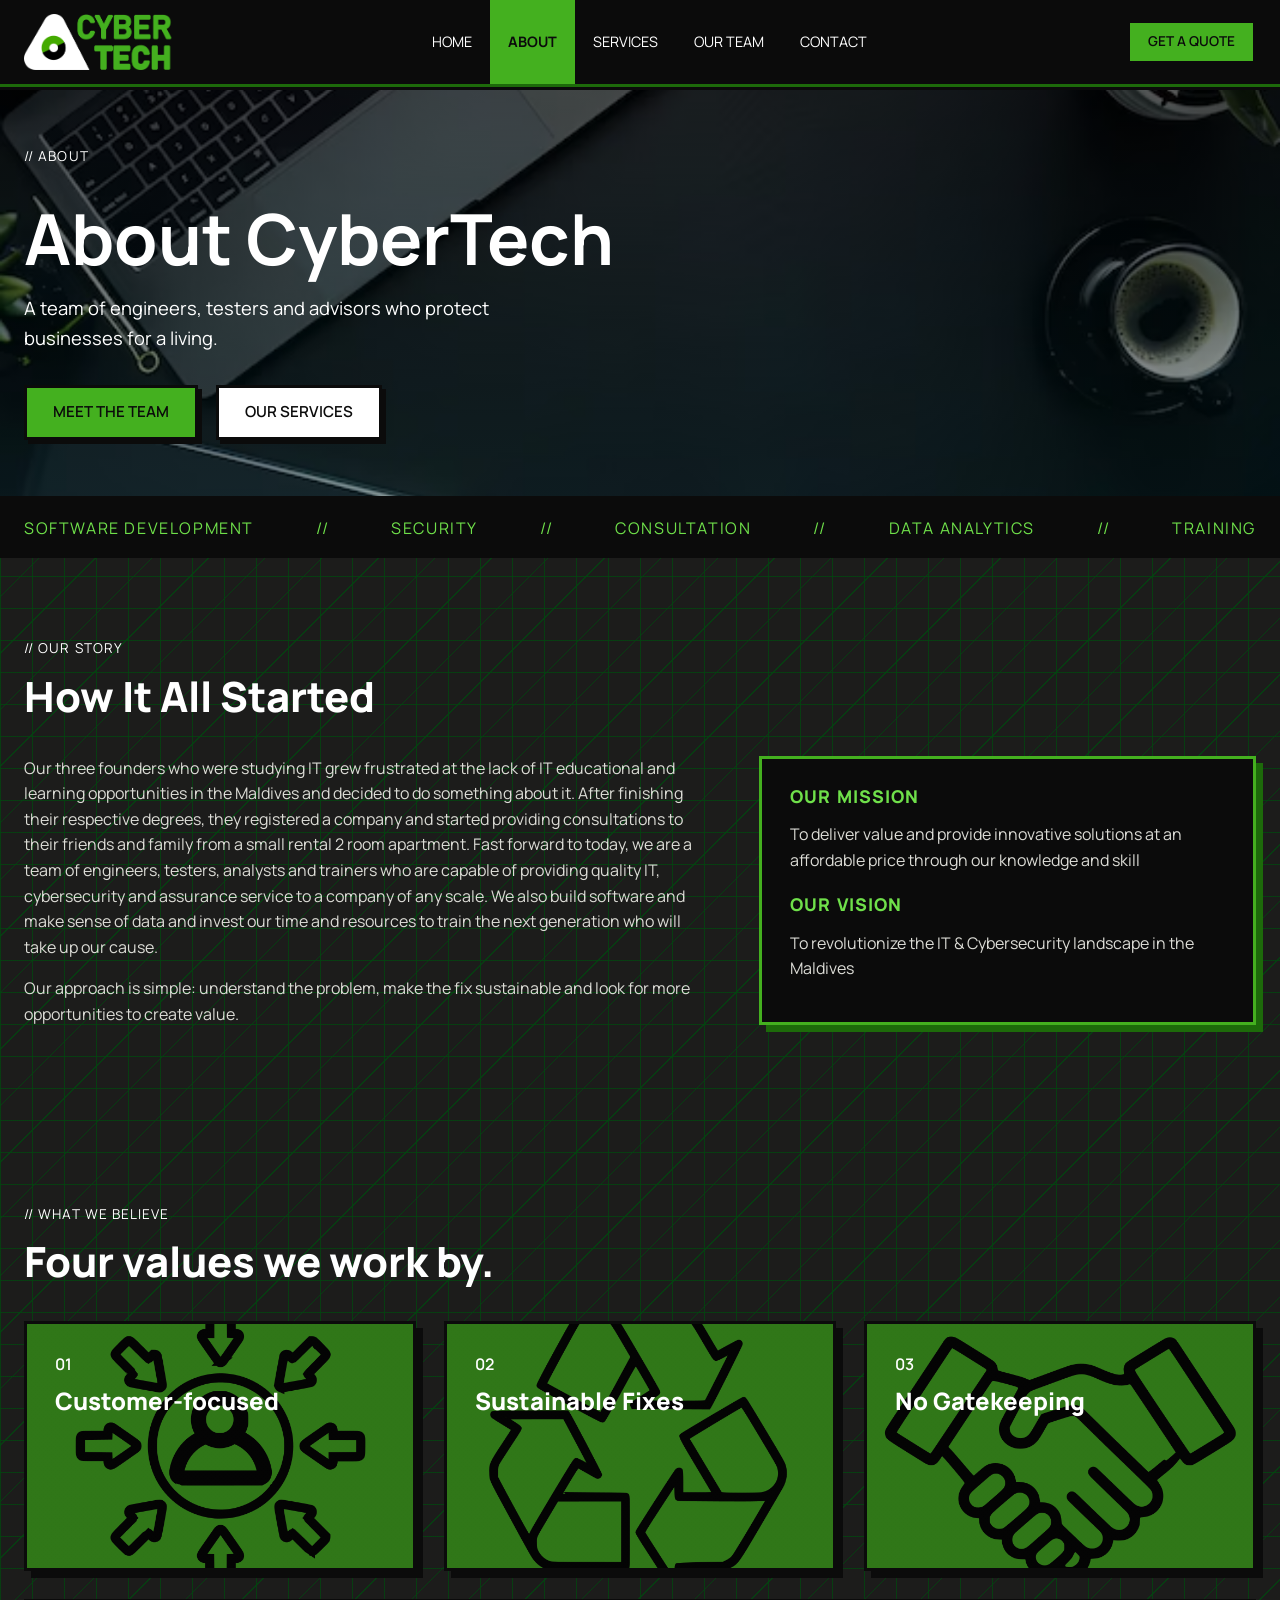
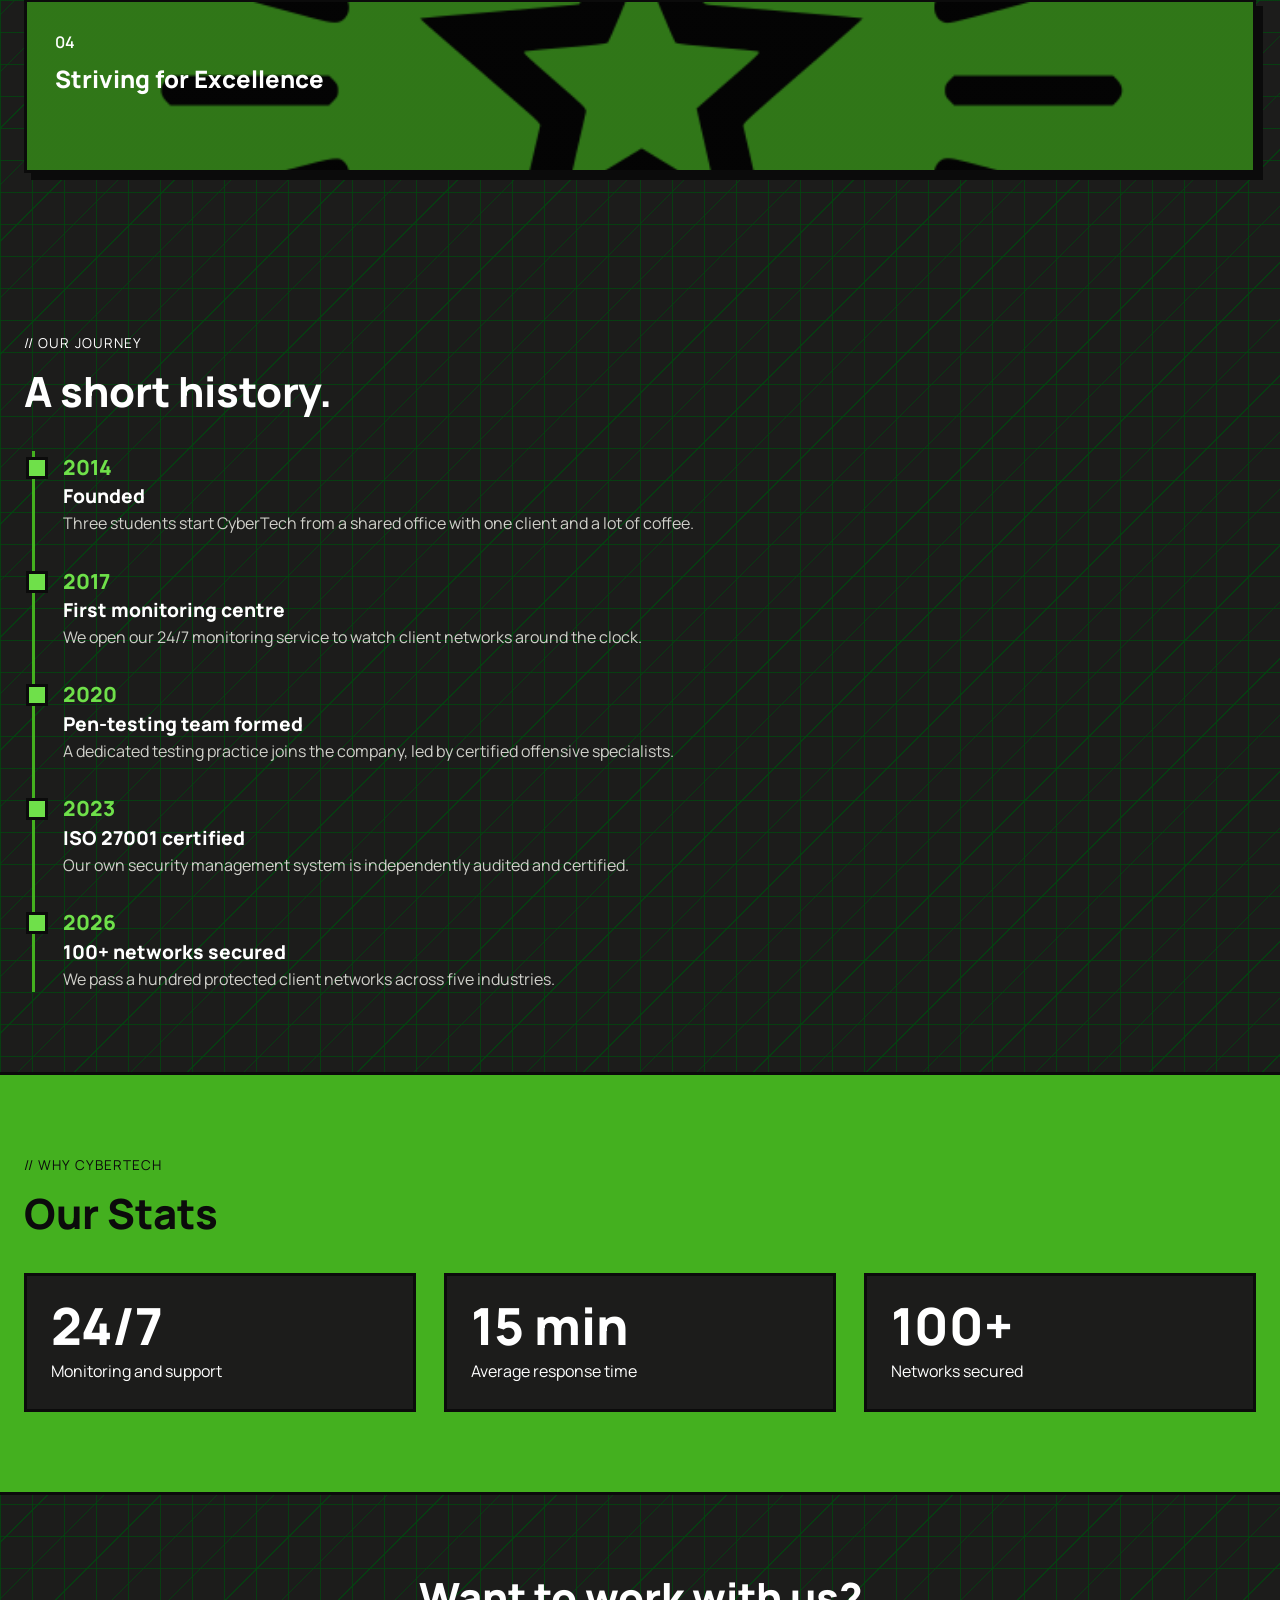
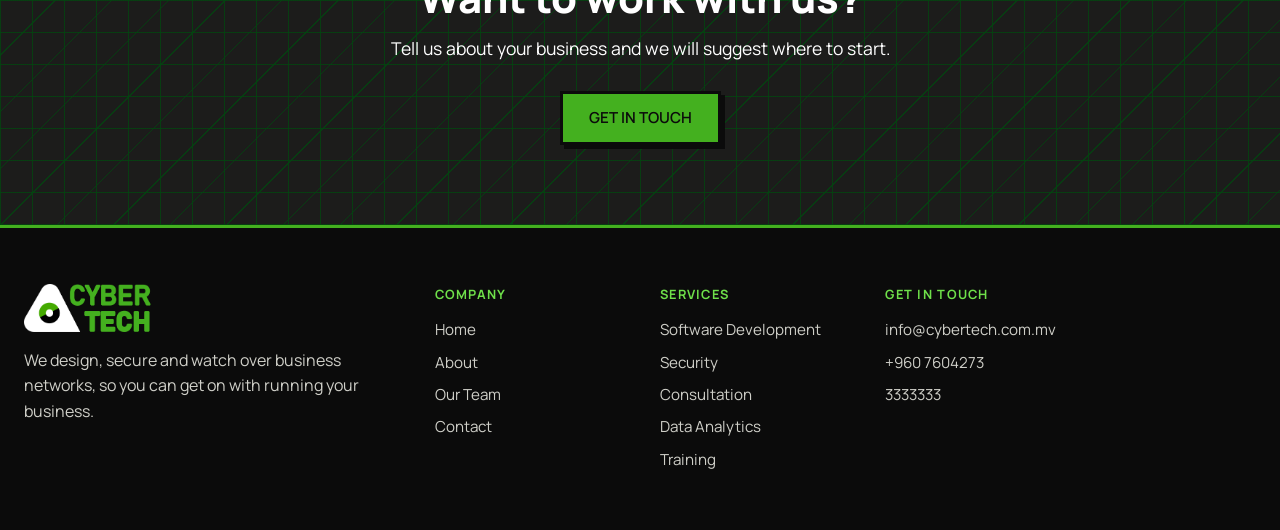
<file: about.html>
<!DOCTYPE html>
<html lang="en">
<head>
    <meta charset="UTF-8">
    <meta name="viewport" content="width=device-width, initial-scale=1.0">
    <title>About | CyberTech</title>
    <meta name="description" content="Learn who CyberTech is, what we believe and how we got here.">
    <link rel="preconnect" href="https://fonts.googleapis.com">
    <link rel="preconnect" href="https://fonts.gstatic.com" crossorigin>
    <link href="https://fonts.googleapis.com/css2?family=Manrope:wght@200..800&display=swap" rel="stylesheet">
    <link rel="stylesheet" href="style.css">
</head>
<body>
    <header class="site-header">
        <div class="container nav">
            <a href="index.html"><img src="images/logo.webp" class="logo-img" alt="CyberTech home"></a>
            <ul class="nav-links">
                <li><a href="index.html">Home</a></li>
                <li><a href="about.html" class="active">About</a></li>
                <li><a href="services.html">Services</a></li>
                <li><a href="Team.html">Our Team</a></li>
                <li><a href="contact.html">Contact</a></li>
            </ul>
            <a href="contact.html" class="btn btn-small">Get a Quote</a>
        </div>
    </header>
<section class="hero">
    <div class="landing" style="--hero-img: url('images/landing2.webp')">
        <div class="container">
            <div class="hero-text">
                <p class="label">// About</p>
                <h1>About CyberTech</h1>
                <p class="hero-desc">A team of engineers, testers and advisors who protect businesses for a living.</p>
                <div class="hero-buttons">
                    <a href="Team.html" class="btn">Meet the Team</a>
                    <a href="services.html" class="btn btn-light">Our Services</a>
                </div>
            </div>
        </div>
    </div>
</section>
<div class="strip">
    <div class="container">
        <a href="software-development.html">Software Development</a>
        <span>//</span>
        <a href="pen-testing.html">Security</a>
        <span>//</span>
        <a href="consultation.html">Consultation</a>
        <span>//</span>
        <a href="data-analytics.html">Data Analytics</a>
        <span>//</span>
        <a href="training.html">Training</a>
    </div>
</div>
<section class="section ">
    <div class="container">
        <p class="label2">// Our story</p>
        <h2>How It All Started</h2>
        <div class="split">
            <div class="prose">
                <p>Our three founders who were studying IT grew frustrated at the lack of IT educational and learning opportunities in the Maldives and decided to do something about it. After finishing their respective degrees, they registered a company and started providing consultations to their friends and family from a small rental 2 room apartment. Fast forward to today, we are a team of engineers, testers, analysts and trainers who are capable of providing quality IT, cybersecurity and assurance service to a company of any scale. We also build software and make sense of data and invest our time and resources to train the next generation who will take up our cause.</p>
                <p>Our approach is simple: understand the problem, make the fix sustainable and look for more opportunities to create value.</p>
            </div>
            <div class="panel">
                <h3>Our mission</h3>
                <p>To deliver value and provide innovative solutions at an affordable price through our knowledge and skill</p>
                <h3 style="margin-top:22px">Our vision</h3>
                <p>To revolutionize the IT & Cybersecurity landscape in the Maldives</p>
            </div>
        </div>
    </div>
</section>
<section class="section ">
    <div class="container">
        <p class="label2">// What we believe</p>
        <h2>Four values we work by.</h2>
        <div class="cards">
            <div class="card card-img" style="--img: url('images/icon1.webp')">
                <p class="num">01</p>
                <h3>Customer-focused</h3>
                <p>We adapt to our customer needs and refine our services accordingly</p>
            </div>
            <div class="card card-img" style="--img: url('images/icon2.webp')">
                <p class="num">02</p>
                <h3>Sustainable Fixes</h3>
                <p>We aim to address the underlying causes behind the issue rather than just the symptom</p>
            </div>
            <div class="card card-img" style="--img: url('images/icon3.webp')">
                <p class="num">03</p>
                <h3>No Gatekeeping</h3>
                <p>We want to inform and train the next generation to create a safe and secure environment. Our edge is sustained by innovation, not gatekeeping</p>
            </div>
            <div class="card card-img" style="--img: url('images/icon4.webp')">
                <p class="num">04</p>
                <h3>Striving for Excellence</h3>
                <p>We invest a large amount of resources of professional development and maintaining a certain standard in our work</p>
            </div>
        </div>
    </div>
</section>
<section class="section ">
    <div class="container">
        <p class="label2">// Our journey</p>
        <h2>A short history.</h2>
        <div class="timeline">
            <div class="tl-item">
                <div class="tl-year">2014</div>
                <h3>Founded</h3>
                <p>Three students    start CyberTech from a shared office with one client and a lot of coffee.</p>
            </div>
            <div class="tl-item">
                <div class="tl-year">2017</div>
                <h3>First monitoring centre</h3>
                <p>We open our 24/7 monitoring service to watch client networks around the clock.</p>
            </div>
            <div class="tl-item">
                <div class="tl-year">2020</div>
                <h3>Pen-testing team formed</h3>
                <p>A dedicated testing practice joins the company, led by certified offensive specialists.</p>
            </div>
            <div class="tl-item">
                <div class="tl-year">2023</div>
                <h3>ISO 27001 certified</h3>
                <p>Our own security management system is independently audited and certified.</p>
            </div>
            <div class="tl-item">
                <div class="tl-year">2026</div>
                <h3>100+ networks secured</h3>
                <p>We pass a hundred protected client networks across five industries.</p>
            </div>
        </div>
    </div>
</section>
<section class="section section-green">
    <div class="container">
        <p class="label" style="color: var(--ink);">// Why CyberTech</p>
        <h2 class="blackonwhite">Our Stats</h2>
        <div class="stats">
            <div class="stat">
                <strong>24/7</strong>
                <p>Monitoring and support</p>
            </div>
            <div class="stat">
                <strong>15 min</strong>
                <p>Average response time</p>
            </div>
            <div class="stat">
                <strong>100+</strong>
                <p>Networks secured</p>
            </div>
        </div>
    </div>
</section>
<section class="section cta">
    <div class="container">
        <h2>Want to work with us?</h2>
        <p>Tell us about your business and we will suggest where to start.</p>
        <a href="contact.html" class="btn">Get in Touch</a>
    </div>
</section>
<footer class="site-footer">
    <div class="container">
        <div class="footer-grid">
            <div>
                <img src="images/logo.webp" class="footer-logo" alt="CyberTech">
                <p>We design, secure and watch over business networks, so you can get on with running your business.</p>
            </div>
            <div>
                <h4>Company</h4>
                <ul>
                    <li><a href="index.html">Home</a></li>
                    <li><a href="about.html">About</a></li>
                    <li><a href="Team.html">Our Team</a></li>
                    <li><a href="contact.html">Contact</a></li>
                </ul>
            </div>
            <div>
                <h4>Services</h4>
                <ul>
                    <li><a href="software-development.html">Software Development</a></li>
                    <li><a href="pen-testing.html">Security</a></li>
                    <li><a href="consultation.html">Consultation</a></li>
                    <li><a href="data-analytics.html">Data Analytics</a></li>
                    <li><a href="training.html">Training</a></li>
                </ul>
            </div>
            <div>
                <h4>Get in touch</h4>
                <ul>
                    <li><a href="mailto:hello@cybertech.example">info@cybertech.com.mv</a></li>
                    <li>+960 7604273</li>
                    <li>3333333</li>
                </ul>
            </div>
        </div>
    </div>
</footer>
</body>
</html>
</file>
<file: style.css>
/* to control the spacing and width */
*{
    margin: 0;
    padding: 0;
    box-sizing: border-box;
}

/* to reuse everyywhere  */
:root {
  --paper:      #1c1c1b;
  --ink:        #0b0b0b;
  --green:      #44b01f;
  --green-dark: #1d6a0a;
  --terminal:   #6fe04a;
  --line:       3px solid var(--ink);
}

body {
    font-family: 'Manrope';
    color: var(--ink);
    line-height: 1.6;
    background-color: var(--paper);
    background-image:
    linear-gradient(rgba(1, 71, 15, 0.763) 1px, transparent 1px),
    linear-gradient(90deg, rgba(1, 71, 15, 0.763) 1px, transparent 1px),
    repeating-linear-gradient(-45deg, rgba(1, 71, 15, 0.763) 0 1px, transparent 1px 40px);
    background-size: 32px 32px, 32px 32px, auto, auto;
}



h2 {
    color: white;
    font-family: 'Manrope' monospace;
    font-weight: 900;
    line-height: 1.1;
}

h3 {
    color: var(--ink);
    font-family: 'Manrope' monospace;
    font-weight: 900;
    line-height: 1.1;
}

a {
    color: inherit;
    text-decoration: none;
}

ul {
    font-family: 'Manrope' monospace;
    list-style: none;
}

.container {
    width: 1300px;
    margin: 0 auto;
}



.label {
    font-family: 'Manrope' monospace;
    font-size: 0.85rem;
    text-transform: uppercase;
    letter-spacing: 0.08em;
    color: var(--ink);
    margin-bottom: 14px;
}

.label2 {
    font-family: 'Manrope' monospace;
    font-size: 0.85rem;
    text-transform: uppercase;
    letter-spacing: 0.08em;
    color: white;
    margin-bottom: 14px;
}



/* To add the navi */

.site-header {
    background: var(--ink);
    border-bottom: 3px solid var(--green-dark);
}

.nav {
    display: flex;
    align-items: center;
    justify-content: space-between;
    padding: 0;
}


.logo-img {
    display: block;
    height: 56px;
    margin: 14px 0;
}

.nav-links {
    display: flex;
    align-self: stretch;
    gap: 0;
    font-family: 'Manrope' monospace;
    font-size: 0.9rem;
    text-transform: uppercase;
}

.nav-links li {
    display: flex;
}

.nav-links a {
    --x: 50%;
    --y: 50%;
    position: relative;
    display: flex;
    align-items: center;       /* keeps the text vertically centred */
    padding: 0 18px;
    overflow: hidden;          /* flood stays inside this link's part of the ribbon */
    z-index: 0;
    color: #fff;
}

/* The colour flood, growing from the cursor position */
.nav-links a::before {
    content: "";
    position: absolute;
    left: var(--x);
    top: var(--y);
    width: 500px;
    height: 500px;
    border-radius: 50%;
    background: var(--green-dark);
    z-index: -1;
}



/* Font colour changes on the flooded link */
.nav-links a:hover,
.nav-links a:focus-visible,
.nav-links a.active {
    color: var(--ink);
    font-weight: bold;
    background: var(--green)
}

.btn {
    display: inline-block;
    background: var(--green);
    color: var(--ink);
    border: var(--line);
    box-shadow: 4px 4px 0 var(--ink);
    padding: 12px 26px;
    font-family: 'Manrope', monospace;
    font-size: 0.95rem;
    font-weight: 600;
    text-transform: uppercase;
    cursor: pointer;
}

.btn p {
    color:#0b0b0b;
}


.btn:hover {
    background-color: rgb(162, 160, 160);
    transform: translate(2px, 2px);
    box-shadow: 2px 2px 0 var(--ink);
}

.btn-small {
    color: var(--ink);
    padding: 8px 18px;
    font-size: 0.85rem;
}

/* Index section */
/* Main Hero area or landing part */
.landing {
    background:
        linear-gradient(rgba(0, 0, 0, 0.60), rgba(1, 24, 24, 0.45)), 
        var(--hero-img, none) center / cover no-repeat;
    border-top: var(--line);
    border-bottom: var(--line);
    padding:70px 0;
}

.landing .container {
    display: flex;
    align-items: center;
    justify-content:space-between;
    gap: 40px;
}


.hero-text {
    width: auto;
}

.hero-text h1{
    color: white;
    padding-right: 50px;
    font-size: 4.4rem;
    margin-bottom: 0px;
}

.landing .label,
.landing .h1,
.landing .hero-desc {
    color: #fff;
}

.mark {
    background: var(--green);
    font-style:italic;
    padding: 0 10px;
}

.hero-desc {
    font-size: 1.15rem;
    margin-bottom: 32px;
    width: 520px;
}

.hero-buttons {
    display: flex;
    gap: 18px;
}

.btn-light {
    background: white;
}

.strip {
    background: var(--ink);
    color: var(--terminal);
    border-top: var(--line);
    border-bottom: var(--line);
    padding: 14px 0;
    font-family: 'Manrope', monospace;
    text-transform: uppercase;
    letter-spacing: 0.1em;
}

.strip .container {
    display: flex;
    justify-content: space-between;
}

.section {
    padding: 80px 0;
}

.section h2 {
    font-size: 2.6rem;
    margin-bottom: 36px;
}

.cards {
    display: flex;
    flex-wrap: wrap;
    gap: 28px;
}


.card {
    flex: 1 1 300px;
    background: var(--green);
    border: var(--line);
    box-shadow: 7px 7px 0 var(--ink);
    padding: 28px;
}

.card:hover {
    transform: translate(-3px, -3px);
    box-shadow: 10px 10px 0 var(--ink);
}

.card .num {
    font-family: 'Manrope', monospace;
    color: var(--ink);
    font-weight: 600;
    margin-bottom: 10px;
}

.card h3 {
    font-size: 1.5rem;
    color: var(--ink);
    margin-bottom: 10px;
}

.card p {
    color: var(--ink);
    margin-bottom: 14px;
}

.card a {
    color: var(--ink);
    font-family: 'Manrope', monospace;
    font-weight: 600;
}

.card a:hover {
    color: var(--ink);
}

.blackonwhite {
    color: var(--ink);
}

@property --shade {
    syntax: '<number>';
    inherits: false;
    initial-value: 0.65;
}

.card.card-img {
    --shade: 0.35;
    background:
        linear-gradient(rgba(11, 11, 11, var(--shade)), rgba(11, 11, 11, var(--shade))),
        var(--img) center / cover no-repeat;
    transition: --shade 0.3s ease, transform 0.15s ease, box-shadow 0.15s ease;
}

.card.card-img:hover {
    --shade: 0.90;
}

.card.card-img .num,
.card.card-img h3,
.card.card-img p {
    color: #fff;
}

.card.card-img p:not(.num) {
    opacity: 0;
    transform: translateY(8px);
    transition: opacity 0.3s ease, transform 0.3s ease;
}

.card.card-img:hover p:not(.num),
.card.card-img:focus-within p:not(.num) {
    opacity: 1;
    transform: translateY(0);
}

.card { position: relative; }

.cardlink::after {
    content: "";
    position: absolute;
    inset: 0;          /* top, right, bottom and left all 0 */
}


/* to make the text appear on the cards during hover */
@media (hover: none) {
    .card.card-img p:not(.num) {opacity: 1;
        transform: none; }
}


/* Under the cards section */
.section-green {
    background: var(--green);
    border-top: var(--line);
    border-bottom: var(--line);
}

.stats {
    display: flex;
    gap: 28px;
}

.stat {
    color: white;
    flex: 1;
    border: var(--line);
    background: var(--paper);
    padding: 24px;
}

.stat strong {
    color: white;
    display: block;
    font-family: 'Manrope', serif;
    font-size: 3.2rem;
    font-weight: 900;
    line-height: 1;
    margin-bottom: 8px;
}

.cta {
    text-align: center;
}

.cta h2 {
    margin-bottom: 14px;
}

.cta p {
    color: white;
    margin-bottom: 28px;
    font-size: 1.1rem;
}



/* Styling for the service pages */

.strip a { transition: color 0.5s ease; }
.strip a:hover { color: #fff; }


.prose p { color: #dcdcd6; margin-bottom: 16px; max-width: 68ch; }
.prose strong { color: #fff; }
.lead { font-size: 1.25rem; color: #fff; font-weight: 600; max-width: 62ch; margin-bottom: 18px; }

/* service page hero section */
.page-hero { padding: 64px 0; border-bottom: var(--line); }
.page-hero .hero-text { width: 780px; max-width: 100%; }
.page-hero h1 { font-size: 3.4rem; }
.page-hero .hero-desc { width: 640px; max-width: 100%; }
.label a { border-bottom: 2px solid var(--green); }
.label a:hover { background: var(--green); }

/*-  Service tab bar - */
.service-tabs { background: var(--ink); border-bottom: 3px solid var(--green-dark); }
.service-tabs .container { display: flex; }
.service-tabs a {
    padding: 14px 20px;
    color: #fff;
    text-transform: uppercase;
    font-size: 0.8rem;
    font-weight: 600;
    letter-spacing: 0.08em;
    white-space: nowrap;
}
.service-tabs a:hover { background: var(--green-dark); }
.service-tabs a.current { background: var(--green); color: var(--ink); }

/* layout adjust */
.split { 
    display: grid;
    grid-template-columns: 1.4fr 1fr; 
    gap: 40px; 
    align-items: start; 
}

.split.even { grid-template-columns: 1fr 1fr; }
.grid-3 { 
    display: 
    grid; grid-template-columns: repeat(3, 1fr); 
    gap: 28px; 
}

.section.tight { padding-top: 0; }



/* Dark panels  */
.panel {
    background: var(--ink);
    border: 3px solid var(--green);
    box-shadow: 7px 7px 0 var(--green-dark);
    padding: 28px;
    color: #fff;
}
.panel h3 {
    color: var(--terminal);
    font-size: 1.1rem;
    text-transform: uppercase;
    letter-spacing: 0.06em;
    margin-bottom: 16px;
}
.panel p { 
    color: #dcdcd6;
    margin-bottom: 12px;
}

.panel .btn { box-shadow: 4px 4px 0 var(--green-dark); }

.checklist li { position: relative; padding-left: 28px; margin-bottom: 10px; color: #e8e8e2; }
.checklist li::before { content: "+"; position: absolute; left: 0; color: var(--terminal); font-weight: 900; }
.checklist.plain li::before { content: "//"; font-size: 0.8rem; top: 2px; }

/* Hacker Icon positioning */

.jobs {
    position:relative;
}

.hackicon { display: block; width: 350px; max-width: 100%; margin-top: 24px; }


/* the summary box design */

.glance li { 
    display: flex;
    justify-content: space-between;
    gap: 16px;
    padding: 5px 0;
    border-bottom: 1px solid rgba(255,255,255,0.18); color: #fff;
}


.glance li span {
    color:var(--terminal);
    font-weight: 700;
    text-transform: uppercase;
    font-size:small;
    letter-spacing: 0.08em;
    padding-top: 3px;
}

.glance li b { text-align: right; font-weight: 600; }


/* box tags */

.tags { display: flex; flex-wrap: wrap; gap: 8px; }
.tags span {
    border: 2px solid var(--green-dark);
    color: var(--terminal);
    padding: 4px 10px;
    font-size: 0.8rem;
    font-weight: 600;
    text-transform: uppercase;
    letter-spacing: 0.04em;
}

.tags span:hover{
    border-color: white;
    color: white;
}


/* Card with link (Service page) */
.card a.more { border-bottom: 3px solid var(--ink); font-family: 'Manrope', monospace; }
.card a.more:hover { background: var(--ink); color: var(--terminal); }
.card.card-dark { background: var(--ink); border-color: var(--green); }
.card.card-dark h3 { color: #fff; }
.card.card-dark p { color: #dcdcd6; }
.card.card-dark .num { color: var(--terminal); }
.card.card-dark .btn { box-shadow: 4px 4px 0 var(--green-dark); }

/* Steps (Service Page) */
.steps { display: grid; grid-template-columns: repeat(4, 1fr); gap: 24px; }
.step { background: var(--ink); border: 3px solid var(--green); box-shadow: 6px 6px 0 var(--green-dark); padding: 24px; }
.step .n { display: block; color: var(--terminal); font-weight: 800; font-size: 2.2rem; line-height: 1; margin-bottom: 12px; }
.step h3 { color: #fff; font-size: 1.25rem; margin-bottom: 8px; }
.step p { color: #cfcfc8; font-size: 0.95rem; }

/* FAQ section design */
.faq { display: grid; gap: 16px; max-width: 860px; }
.faq details { background: var(--green); color: var(--ink); border: 3px solid var(--ink); box-shadow: 5px 5px 0 var(--ink); }
.faq summary { cursor: pointer; font-weight: 800; padding: 18px 56px 18px 22px; list-style: none; position: relative; }
.faq summary::-webkit-details-marker { display: none; }
.faq summary::after { content: "+"; position: absolute; right: 22px; top: 50%; transform: translateY(-50%); font-size: 1.5rem; font-weight: 900; color: var(--ink); }
.faq details[open] summary::after { content: "\2212"; }
.faq details p { padding: 0 22px 20px; max-width: 70ch; }
.faq summary:focus-visible { outline: 3px solid var(--green); outline-offset: 2px; }

/* Course table design */
.table-wrap { overflow-x: auto; }
table.data { width: 100%; border-collapse: collapse; background: var(--ink); color: #fff; border: 3px solid var(--green); }
.data th { background: var(--green); color: var(--ink); text-align: left; padding: 12px 16px; text-transform: uppercase; font-size: 0.78rem; letter-spacing: 0.08em; white-space: nowrap; }
.data td { padding: 14px 16px; border-top: 1px solid rgba(255,255,255,0.18); vertical-align: top; }



/* switching pages in services */
.pageswap { display: flex; justify-content: space-between; gap: 20px; }
.pageswap a { flex: 1; background: var(--ink); border: 3px solid var(--green); padding: 18px 22px; color: #fff; font-weight: 800; }
.pageswap a small { display: block; color: var(--terminal); text-transform: uppercase; font-size: 0.72rem; letter-spacing: 0.1em; margin-bottom: 4px; }
.pageswap a:hover { background: var(--green); color: var(--ink); }
.pageswap a:hover small { color: var(--ink); }
.pageswap .next { text-align: right; }

/* ---------- Timeline (About) ---------- */
.timeline { border-left: 3px solid var(--green); margin-left: 8px; padding-left: 28px; display: grid; gap: 28px; max-width: 760px; }
.tl-item { position: relative; }
.tl-item::before {
    content: "";
    position: absolute;
    left: -37.5px;
    top: 6px;
    width: 16px;
    height: 16px;
    background: var(--terminal);
    border: 3px solid var(--ink);
}


.tl-year { color: var(--terminal); font-weight: 800; font-size: 1.3rem; }
.tl-item h3 { color: #fff; font-size: 1.2rem; margin: 2px 0 4px; }
.tl-item p { color: #d0d0ca; }


/* team section */

.team { display: grid; grid-template-columns: repeat(4, 1fr); gap: 28px; }

.member { background: var(--green); border: var(--line); box-shadow: 7px 7px 0 var(--ink); }
.avatar {
    aspect-ratio: 0.5 / 0.5;
    display: grid;
    place-items: center;
    background-color: var(--ink);
    background-image: radial-gradient(rgba(111,224,74,0.25) 1px, transparent 1px);
    background-size: 14px 14px;
    color: var(--terminal);
    font-size: 3.2rem;
    font-weight: 900;
    border-bottom: var(--line);
}

img.avatar {
    width: 100%;
    object-fit: cover;
    object-position: center top;
    display: block;
}

.member .info { padding: 18px; }

.member .role { color: var(--ink); 
    font-size: 0.75rem; font-weight: 800; text-transform: uppercase; letter-spacing: 0.08em; margin-bottom: 10px; }
.member p { color: var(--ink); font-size: 0.92rem; margin-bottom: 12px; }


.member .certs { display: flex; flex-wrap: wrap; gap: 6px; }
.member .certs span { border: 2px solid var(--ink); color: var(--ink); font-size: 0.7rem; font-weight: 800; padding: 1px 8px; }

.jobs li {
    display: flex;
    justify-content: space-between;
    align-items: center;
    gap: 16px;
    padding: 14px 0;
    border-bottom: 1px solid rgba(255,255,255,0.18); color: #fff;
}


.jobs li:last-child { border-bottom: 0; }
.jobs li b { display: block; font-size: 1.05rem; }
.jobs li small { color: #bdbdb6; }

.jobs li a { border-bottom: 3px solid var(--green); color: var(--terminal); font-weight: 700; white-space: nowrap; }

/* ---------- Contact form ---------- */
.contact-grid { display: grid; grid-template-columns: 1.3fr 1fr; gap: 40px; align-items: start; }
.contact-form {
    background: var(--ink);
    border: 3px solid var(--green);
    box-shadow: 7px 7px 0 var(--green-dark);
    padding: 32px;
    display: grid;
    gap: 18px;
}

.field-row { display: grid; grid-template-columns: 1fr 1fr; gap: 18px; }
.field label {
    display: block;
    color: #fff;
    margin-bottom: 6px;
    font-weight: 700;
    font-size: 0.8rem;
    letter-spacing: 0.06em;
    text-transform: uppercase;
}


.field input, .field select, .field textarea {
    width: 100%;
    font: inherit;
    padding: 12px 14px;
    background: #fff;
    color: var(--ink);
    border: 3px solid #fff;
    border-radius: 0;
}


.contact-form .btn { justify-self: start; box-shadow: 4px 4px 0 var(--green-dark); }
.info-stack { display: grid; gap: 24px; }
.info-stack a { color: var(--terminal); border-bottom: 2px solid var(--green); }

/* ---------- Footer ---------- */
.site-footer { background: var(--ink); border-top: 3px solid var(--green); color: #cfcfc8; padding-top: 56px; padding-bottom: 50px;}
.footer-grid {
    display: grid;
    grid-template-columns: 1fr 0.5fr 0.5fr 1fr;
    gap: 40px;
}
.footer-logo { display: block; height: 48px; margin-bottom: 16px; }
.site-footer h4 { font-family: 'Manrope', monospace; color: var(--terminal); text-transform: uppercase; font-size: 0.8rem; letter-spacing: 0.1em; margin-bottom: 14px; }
.site-footer li { margin-bottom: 8px; font-size: 0.95rem; }
.site-footer a:hover { color: var(--terminal); }
.footer-bottom { border-top: 1px solid rgba(255,255,255,0.15); margin-top: 40px; padding: 18px 0; font-size: 0.85rem; display: flex; justify-content: space-between; gap: 16px; flex-wrap: wrap; }


/* additonal reponsive stuff */


.container { width: min(1300px, 100% - 48px); margin: 0 auto; }


@media (max-width: 900px) {
    .nav { flex-wrap: wrap; }
    .nav-links { order: 3; width: 100%; align-self: auto; overflow-x: auto; border-top: 1px solid rgba(255,255,255,0.15); }
    .nav-links a { padding: 14px 14px; white-space: nowrap; }
    .hero { padding: 56px 0; }
    .hero h1, .page-hero h1 { font-size: 2.8rem; }
    .hero-text, .hero-desc { width: 100%; }
    .strip .container { flex-wrap: wrap; justify-content: center; gap: 6px 14px; }
    .section { padding: 56px 0; }
    .stats { flex-direction: column; }
    .split, .split.even, .contact-grid, .grid-3 { grid-template-columns: 1fr; }
    .steps { grid-template-columns: repeat(2, 1fr); }
    .team { grid-template-columns: repeat(2, 1fr); }
    .footer-grid { grid-template-columns: 1fr 1fr; }
    .service-tabs .container { overflow-x: auto; }
}

@media (max-width: 1500px) {
    .field-row { grid-template-columns: 1fr; }
    .landing { padding: 56px 0; }   /* replaces .hero { padding } */
}
@media (max-width: 600px) {
    .team, .steps, .footer-grid { grid-template-columns: 1fr; }
    .pageswap { flex-direction: column; }
    .hero-text h1 { font-size: 2.2rem; padding-right: 0; }
    .section h2 { font-size: 2rem; }
}
.hero-buttons { flex-wrap: wrap; }
img { max-width: 100%; height: auto; }

/* the image in the hero section kept leaving gaps between the nav bar and the strip below it. soo.. */
.hero { padding: 0; }
</file>
